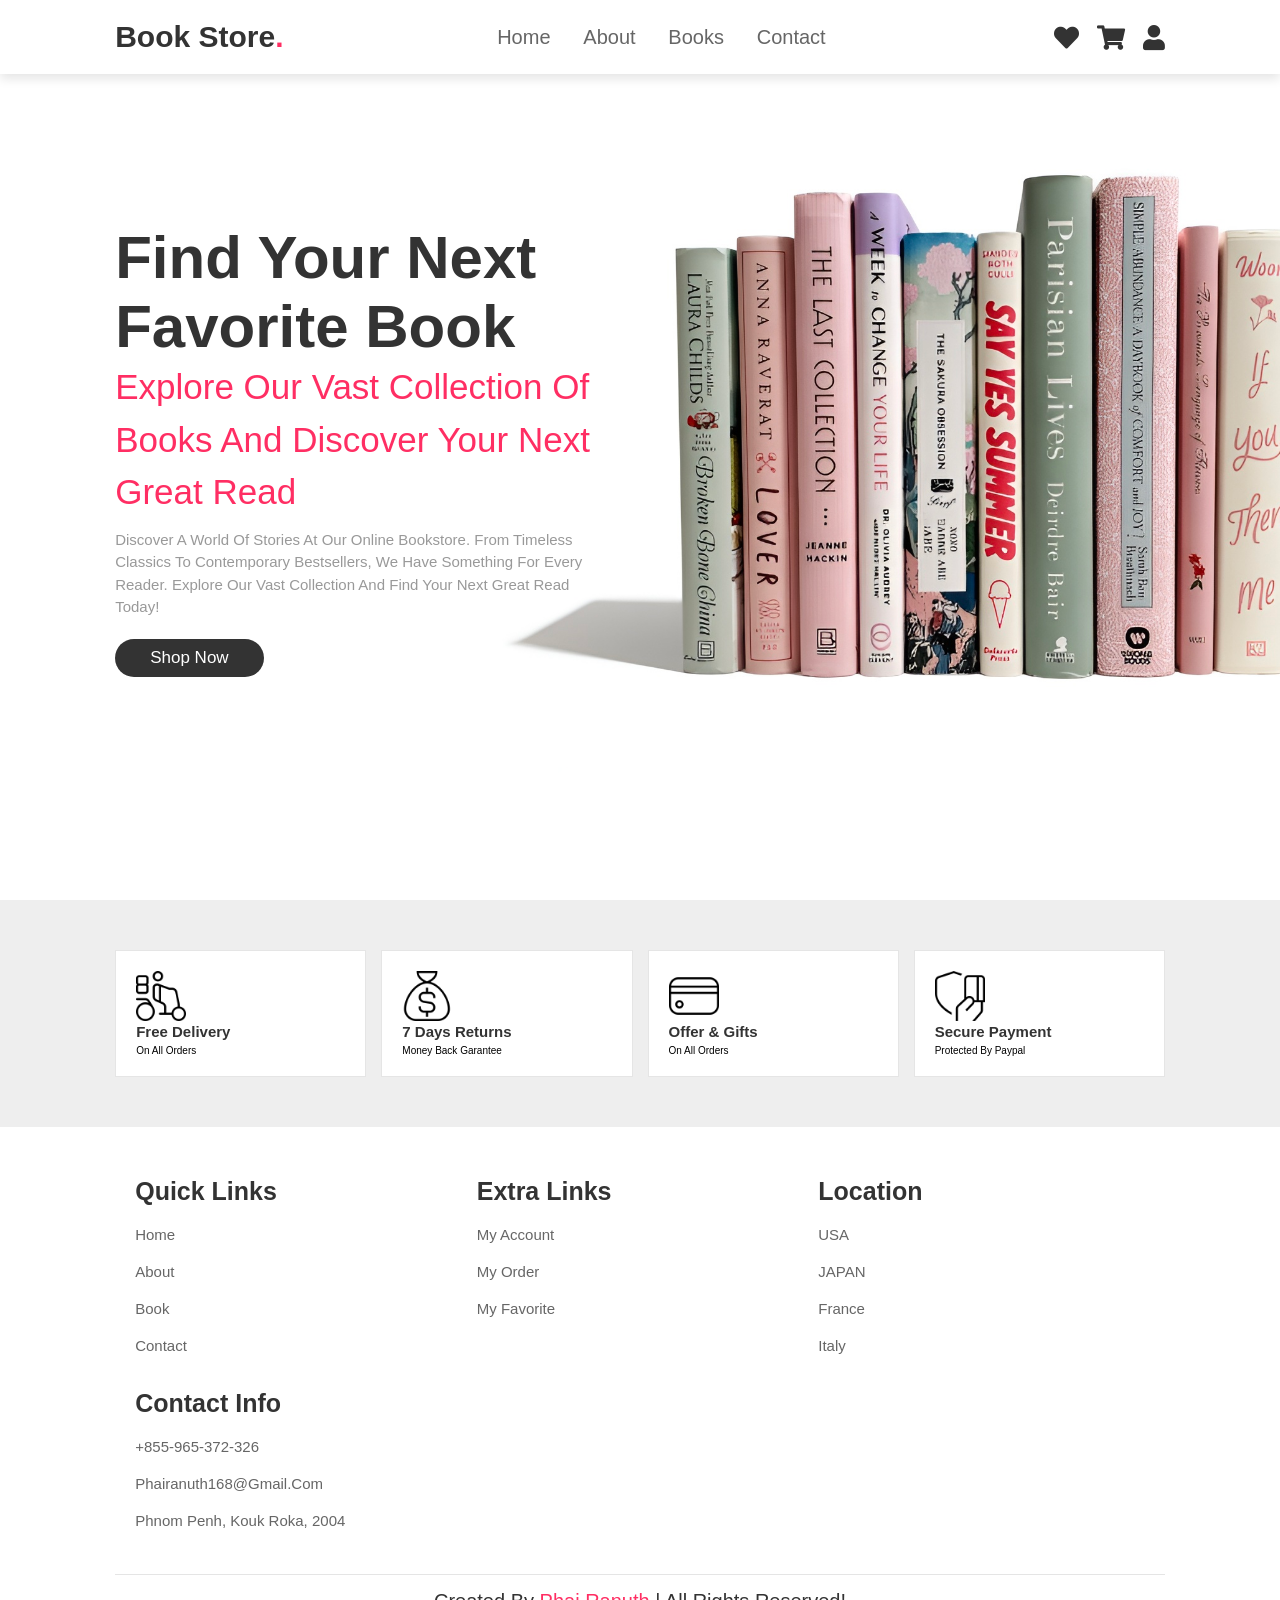
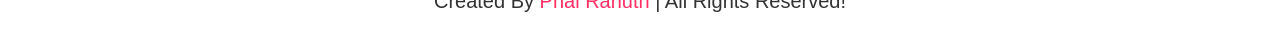
<file: index.html>
<!DOCTYPE html>
<html lang="en">
  <head>
    <meta charset="UTF-8" />
    <meta name="viewport" content="width=device-width, initial-scale=1.0" />
    <title>book Store</title>

    <link
      rel="stylesheet"
      href="https://cdnjs.cloudflare.com/ajax/libs/font-awesome/5.15.3/css/all.min.css"
    />
    <link rel="stylesheet" href="style.css" />
    <link rel="stylesheet" href="book.html" />
  </head>
  <body>
    <header>
      <input type="checkbox" name="" id="toggler" />
      <label for="toggler" class="fas fa-bars"></label>
      <a href="#" class="logo">Book Store<span>.</span></a>
      <nav class="navbar">
        <a href="#home">Home</a>
        <a href="about.html">about</a>
        <a href="#products">books</a>
        <a href="contact.html">contact</a>
      </nav>

      <div class="icons">
        <a href="#" class="fas fa-heart"></a>
        <a href="#" class="fas fa-shopping-cart"></a>
        <a href="#" class="fas fa-user"></a>
      </div>
    </header>
    <!-- home section start -->
    <section class="home" id="home">
      <div class="content">
        <h3>Find Your Next Favorite Book</h3>
        <span
          >Explore our vast collection of books and discover your next great
          read</span
        >
        <p>
          Discover a world of stories at our online bookstore. From timeless
          classics to contemporary bestsellers, we have something for every
          reader. Explore our vast collection and find your next great read
          today!
        </p>
        <a href="#books" class="btn">Shop Now</a>
      </div>
    </section>

    <section class="icons-container">
      <div class="icons">
        <img src="image/icons-1.png" alt="" />
        <div class="info">
          <h3>free delivery</h3>
          <span>on all orders</span>
        </div>
      </div>

      <div class="icons">
        <img src="image/icons-2.png" alt="" />
        <div class="info">
          <h3>7 days returns</h3>
          <span>money back garantee</span>
        </div>
      </div>

      <div class="icons">
        <img src="image/icons-3.png" alt="" />
        <div class="info">
          <h3>offer & gifts</h3>
          <span>on all orders</span>
        </div>
      </div>

      <div class="icons">
        <img src="image/icons-4.png" alt="" />
        <div class="info">
          <h3>secure payment</h3>
          <span>protected by paypal</span>
        </div>
      </div>
    </section>

    <section class="footer">
      <div class="box-container">
        <div class="box">
          <h3>quick Links</h3>
          <a href="home.html">home</a>
          <a href="about.html">about</a>
          <a href="book.html">book</a>
          <a href="contact.html">contact</a>
        </div>

        <div class="box">
          <h3>extra Links</h3>
          <a href="#">my account</a>
          <a href="#">my order</a>
          <a href="#">my favorite</a>
        </div>

        <div class="box">
          <h3>location</h3>
          <a href="#">USA</a>
          <a href="#">JAPAN</a>
          <a href="#">France</a>
          <a href="#">Italy</a>
        </div>

        <div class="box">
          <h3>contact info</h3>
          <a href="#">+855-965-372-326</a>
          <a href="#">phairanuth168@gmail.com</a>
          <a href="#">Phnom Penh, Kouk Roka, 2004</a>
        </div>
      </div>

      <div class="credit">
        created by <span>Phai Ranuth</span> | all rights reserved!
      </div>
    </section>
  </body>
</html>
</file>
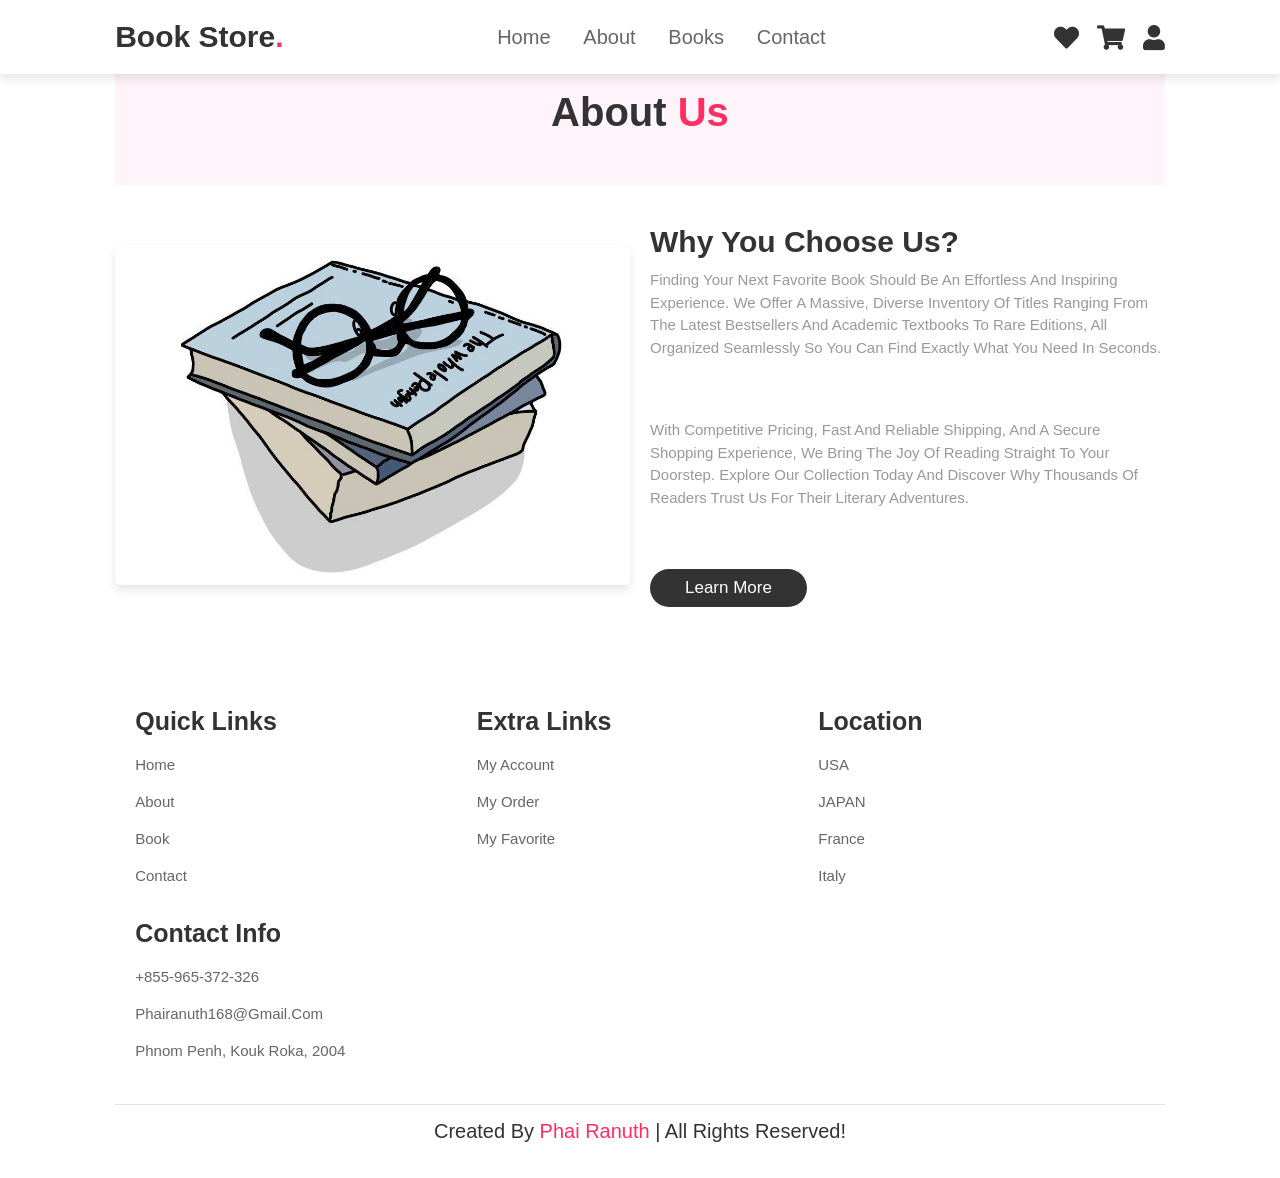
<file: about.html>
<!DOCTYPE html>
<html lang="en">
  <head>
    <meta charset="UTF-8" />
    <meta name="viewport" content="width=device-width, initial-scale=1.0" />
    <title>book Store</title>

    <link
      rel="stylesheet"
      href="https://cdnjs.cloudflare.com/ajax/libs/font-awesome/5.15.3/css/all.min.css"
    />
    <link rel="stylesheet" href="style.css" />
    <link rel="stylesheet" href="about.css">
  </head>
  <body>
    <header>
      <input type="checkbox" name="" id="toggler" />
      <label for="toggler" class="fas fa-bars"></label>
      <a href="#" class="logo">Book Store<span>.</span></a>
      <nav class="navbar">
        <a href="home.html">Home</a>
        <a href="about.html">about</a>
        <a href="book.html">books</a>
        <a href="contact.html">contact</a>
      </nav>

      <div class="icons">
        <a href="#" class="fas fa-heart"></a>
        <a href="#" class="fas fa-shopping-cart"></a>
        <a href="#" class="fas fa-user"></a>
      </div>
    </header>
 

    <section class="about" id="about">

      <h1 class="heading"> about <span>us</span> </h1>
      <div class="row">
      <div class="image-container">
        <img src="image/aboutbook.jpg" alt="" />
        
      </div>

      <div class="content">
        <h3>why you choose us?</h3>
        <p>Finding your next favorite book should be an effortless and inspiring experience. We offer a massive, diverse inventory of titles ranging from the latest bestsellers and academic textbooks to rare editions, all organized seamlessly so you can find exactly what you need in seconds.</p>
        <p>With competitive pricing, fast and reliable shipping, and a secure shopping experience, we bring the joy of reading straight to your doorstep. Explore our collection today and discover why thousands of readers trust us for their literary adventures.</p>
        <a href="#" class="btn">learn more</a>
      </div>

    </section>

    <section class="footer">

      <div class="box-container">

        <div class="box">
          <h3>quick Links</h3>
          <a href="home.html">home</a>
          <a href="about.html">about</a>
          <a href="book.html">book</a>
          <a href="contact.html">contact</a>
        </div>

        <div class="box">
          <h3>extra Links</h3>
          <a href="#">my account</a>
          <a href="#">my order</a>
          <a href="#">my favorite</a>
        </div>

        <div class="box">
          <h3>location</h3>
          <a href="#">USA</a>
          <a href="#">JAPAN</a>
          <a href="#">France</a>
          <a href="#">Italy</a>
        </div>

        <div class="box">
          <h3>contact info</h3>
          <a href="#">+855-965-372-326</a>
          <a href="#">phairanuth168@gmail.com</a>
          <a href="#">Phnom Penh, Kouk Roka, 2004</a>
          
        </div>

      </div>

      <div class="credit"> created by <span>Phai Ranuth</span> | all rights reserved! </div>

    </section>

    


  </body>
</html>
</file>
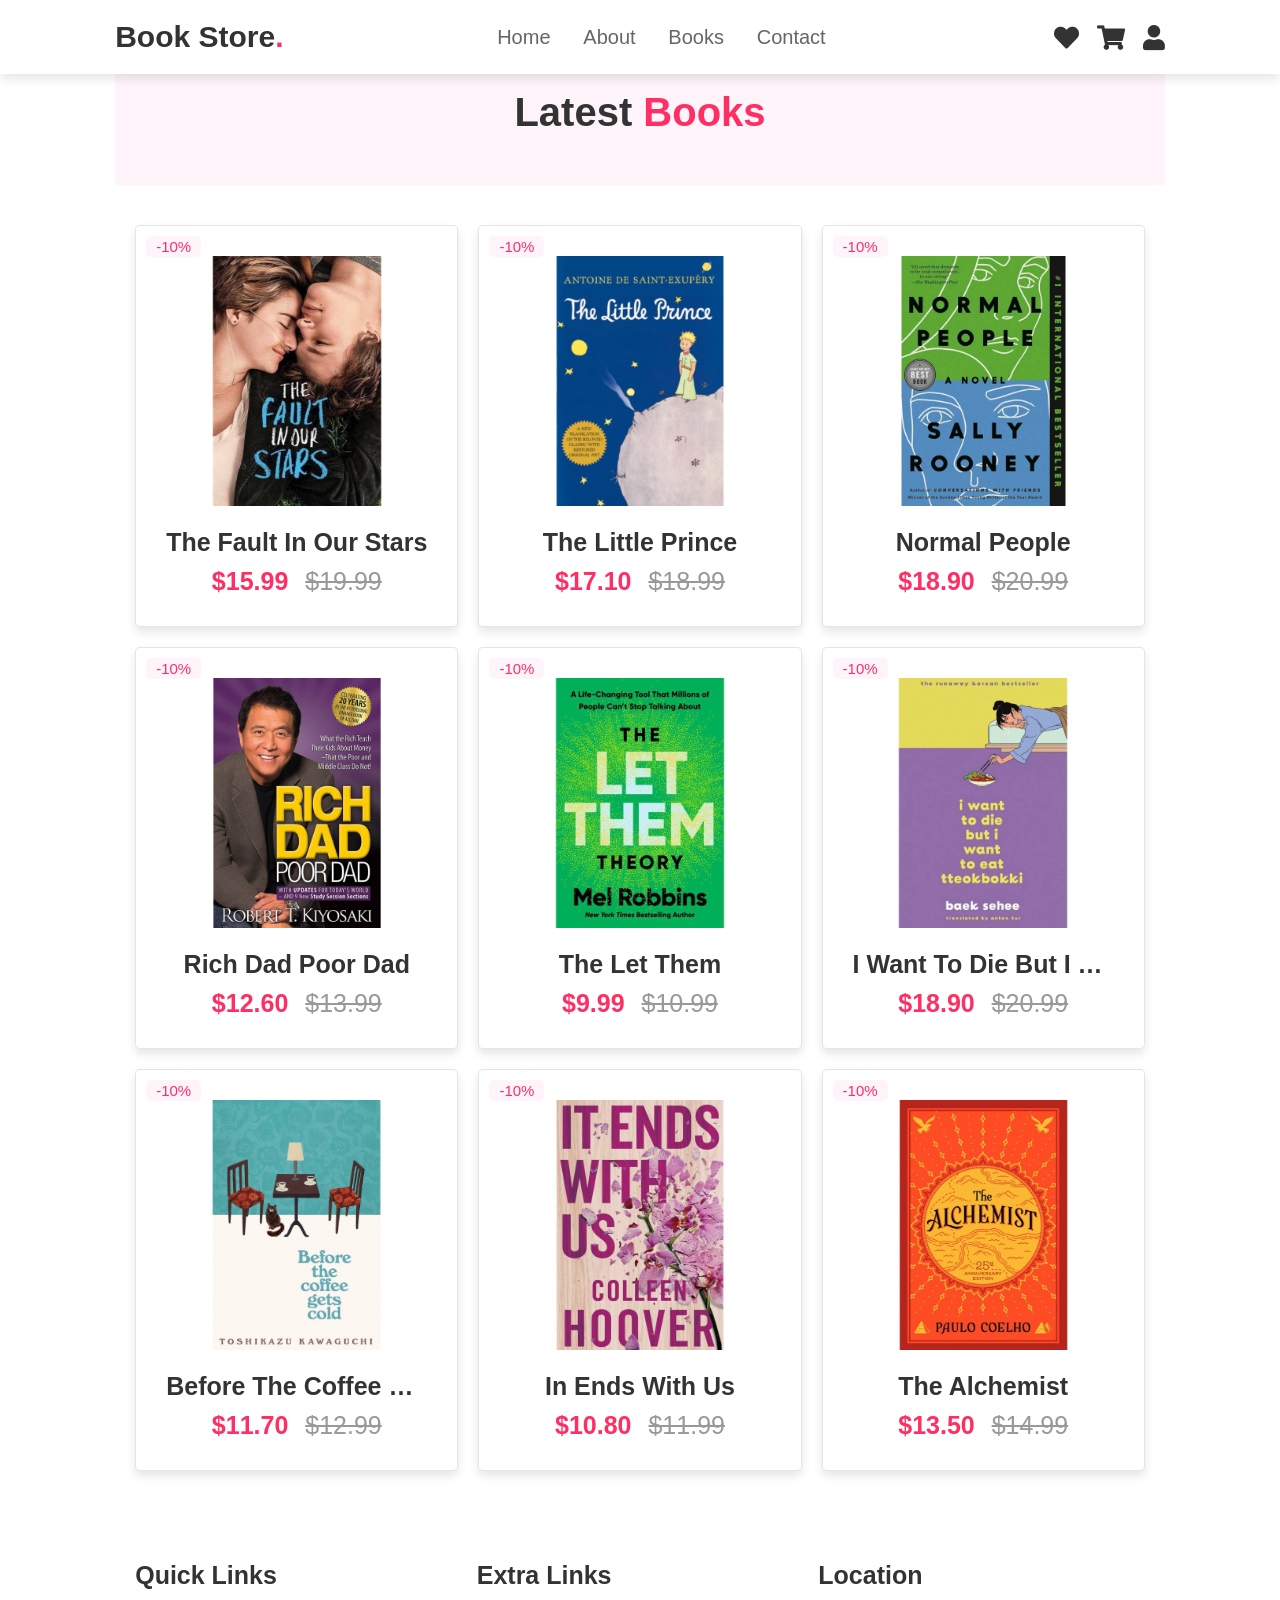
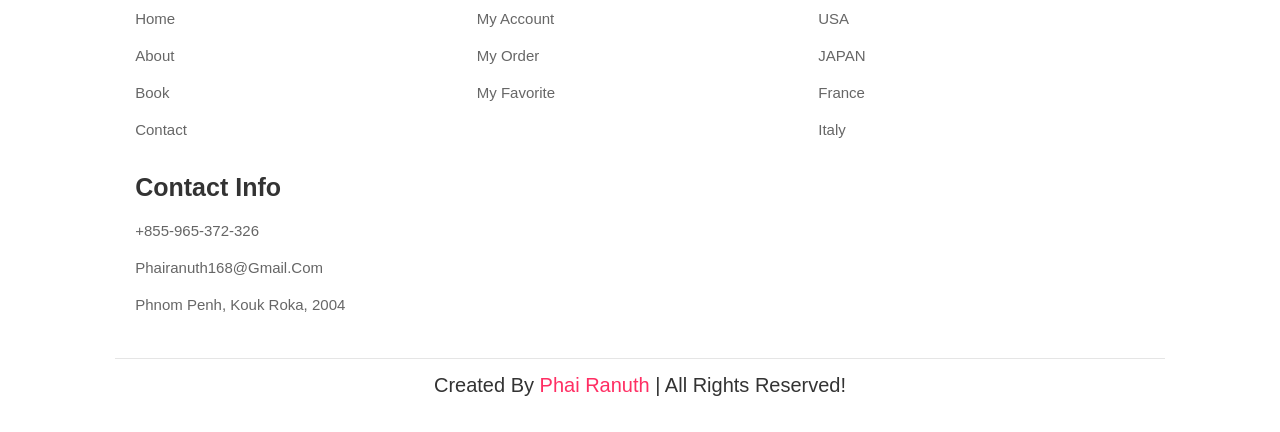
<file: book.html>
<!DOCTYPE html>
<html lang="en">
  <head>
    <meta charset="UTF-8" />
    <meta name="viewport" content="width=device-width, initial-scale=1.0" />
    <title>book Store</title>

    <link
      rel="stylesheet"
      href="https://cdnjs.cloudflare.com/ajax/libs/font-awesome/5.15.3/css/all.min.css"
    />
    <link rel="stylesheet" href="style.css" />
    <link rel="stylesheet" href="book.css" />
  </head>
  <body>
    <header>
      <input type="checkbox" name="" id="toggler" />
      <label for="toggler" class="fas fa-bars"></label>
      <a href="#" class="logo">Book Store<span>.</span></a>
      <nav class="navbar">
        <a href="home.html">Home</a>
        <a href="about.html">about</a>
        <a href="book.html">books</a>
        <a href="contact.html">contact</a>
      </nav>

      <div class="icons">
        <a href="#" class="fas fa-heart"></a>
        <a href="#" class="fas fa-shopping-cart"></a>
        <a href="#" class="fas fa-user"></a>
      </div>
    </header>

    <section class="products" id="products">
      <h1 class="heading">latest <span>books</span></h1>

      <div class="box-container">
        <div class="box">
          <span class="discount">-10%</span>
          <div class="image">
            <img src="image/book1.jpg" />
            <div class="icons">
              <a href="#" class="fas fa-heart"></a>
              <a href="#" class="fas fa-btn">add to cart</a>
              <a href="#" class="fas fa-share"></a>
            </div>
          </div>
          <div class="content">
            <h3>The Fault In Our Stars</h3>
            <div class="price">$15.99 <span>$19.99</span></div>
          </div>
        </div>

        <div class="box">
          <span class="discount">-10%</span>
          <div class="image">
            <img src="image/book2.1.jpg" />
            <div class="icons">
              <a href="#" class="fas fa-heart"></a>
              <a href="#" class="fas fa-btn">add to cart</a>
              <a href="#" class="fas fa-share"></a>
            </div>
          </div>
          <div class="content">
            <h3>The Little Prince</h3>
            <div class="price">$17.10 <span>$18.99</span></div>
          </div>
        </div>

        <div class="box">
          <span class="discount">-10%</span>
          <div class="image">
            <img src="image/book3.jpg" />
            <div class="icons">
              <a href="#" class="fas fa-heart"></a>
              <a href="#" class="fas fa-btn">add to cart</a>
              <a href="#" class="fas fa-share"></a>
            </div>
          </div>
          <div class="content">
            <h3>Normal People</h3>
            <div class="price">$18.90 <span>$20.99</span></div>
          </div>
        </div>

        <div class="box">
          <span class="discount">-10%</span>
          <div class="image">
            <img src="image/book4.jpg" />
            <div class="icons">
              <a href="#" class="fas fa-heart"></a>
              <a href="#" class="fas fa-btn">add to cart</a>
              <a href="#" class="fas fa-share"></a>
            </div>
          </div>
          <div class="content">
            <h3>Rich Dad Poor Dad</h3>
            <div class="price">$12.60 <span>$13.99</span></div>
          </div>
        </div>

        <div class="box">
          <span class="discount">-10%</span>
          <div class="image">
            <img src="image/book5.jpg" />
            <div class="icons">
              <a href="#" class="fas fa-heart"></a>
              <a href="#" class="fas fa-btn">add to cart</a>
              <a href="#" class="fas fa-share"></a>
            </div>
          </div>
          <div class="content">
            <h3>The Let Them</h3>
            <div class="price">$9.99 <span>$10.99</span></div>
          </div>
        </div>

        <div class="box">
          <span class="discount">-10%</span>
          <div class="image">
            <img src="image/book6.jpg" />
            <div class="icons">
              <a href="#" class="fas fa-heart"></a>
              <a href="#" class="fas fa-btn">add to cart</a>
              <a href="#" class="fas fa-share"></a>
            </div>
          </div>
          <div class="content">
            <h3>i want to die but i want to eat tteokbokki</h3>
            <div class="price">$18.90 <span>$20.99</span></div>
          </div>
        </div>

        <div class="box">
          <span class="discount">-10%</span>
          <div class="image">
            <img src="image/book7.jpg" />
            <div class="icons">
              <a href="#" class="fas fa-heart"></a>
              <a href="#" class="fas fa-btn">add to cart</a>
              <a href="#" class="fas fa-share"></a>
            </div>
          </div>
          <div class="content">
            <h3>Before the coffee get cold</h3>
            <div class="price">$11.70 <span>$12.99</span></div>
          </div>
        </div>

        <div class="box">
          <span class="discount">-10%</span>
          <div class="image">
            <img src="image/book8.jpg" />
            <div class="icons">
              <a href="#" class="fas fa-heart"></a>
              <a href="#" class="fas fa-btn">add to cart</a>
              <a href="#" class="fas fa-share"></a>
            </div>
          </div>
          <div class="content">
            <h3>In Ends With Us</h3>
            <div class="price">$10.80 <span>$11.99</span></div>
          </div>
        </div>

        <div class="box">
          <span class="discount">-10%</span>
          <div class="image">
            <img src="image/book9.jpg" />
            <div class="icons">
              <a href="#" class="fas fa-heart"></a>
              <a href="#" class="fas fa-btn">add to cart</a>
              <a href="#" class="fas fa-share"></a>
            </div>
          </div>
          <div class="content">
            <h3>The Alchemist</h3>
            <div class="price">$13.50 <span>$14.99</span></div>
          </div>
        </div>
      </div>
    </section>

    <section class="footer">
      <div class="box-container">
        <div class="box">
          <h3>quick Links</h3>
          <a href="home.html">home</a>
          <a href="about.html">about</a>
          <a href="book.html">book</a>
          <a href="contact.html">contact</a>
        </div>

        <div class="box">
          <h3>extra Links</h3>
          <a href="#">my account</a>
          <a href="#">my order</a>
          <a href="#">my favorite</a>
        </div>

        <div class="box">
          <h3>location</h3>
          <a href="#">USA</a>
          <a href="#">JAPAN</a>
          <a href="#">France</a>
          <a href="#">Italy</a>
        </div>

        <div class="box">
          <h3>contact info</h3>
          <a href="#">+855-965-372-326</a>
          <a href="#">phairanuth168@gmail.com</a>
          <a href="#">Phnom Penh, Kouk Roka, 2004</a>
        </div>
      </div>

      <div class="credit">
        created by <span>Phai Ranuth</span> | all rights reserved!
      </div>
    </section>
  </body>
</html>
</file>
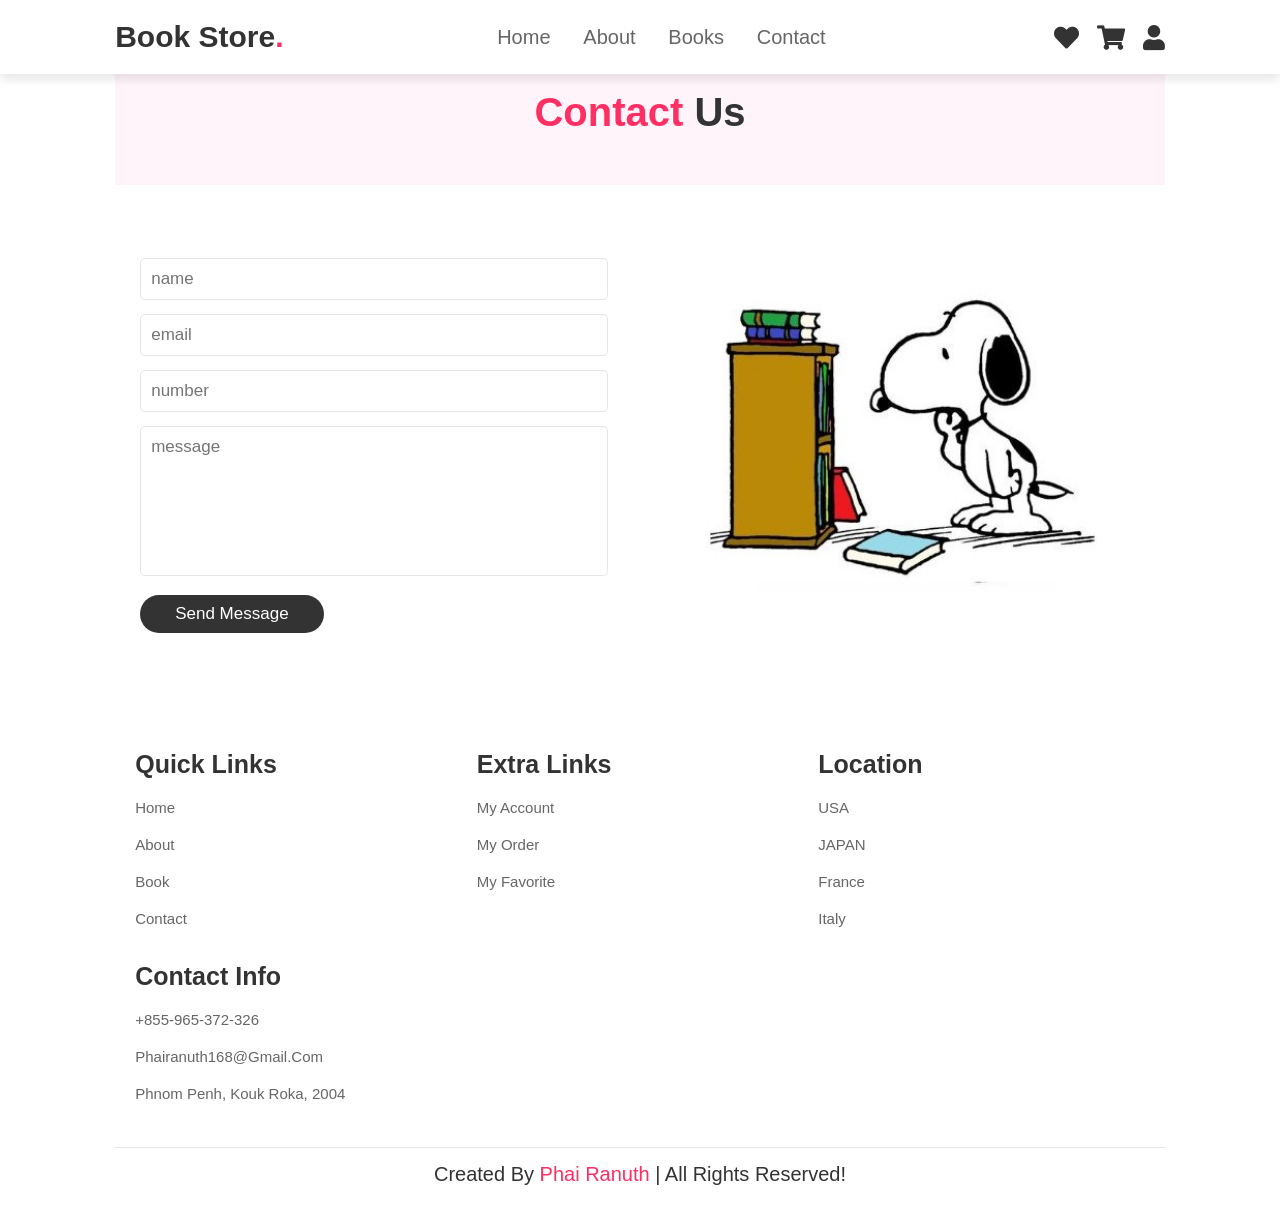
<file: contact.html>
<!DOCTYPE html>
<html lang="en">
  <head>
    <meta charset="UTF-8" />
    <meta name="viewport" content="width=device-width, initial-scale=1.0" />
    <title>book Store</title>

    <link
      rel="stylesheet"
      href="https://cdnjs.cloudflare.com/ajax/libs/font-awesome/5.15.3/css/all.min.css"
    />
    <link rel="stylesheet" href="style.css" />
    <link rel="stylesheet" href="contact.css" />
  </head>
  <body>
    <header>
      <input type="checkbox" name="" id="toggler" />
      <label for="toggler" class="fas fa-bars"></label>
      <a href="#" class="logo">Book Store<span>.</span></a>
      <nav class="navbar">
        <a href="home.html">Home</a>
        <a href="about.html">about</a>
        <a href="book.html">books</a>
        <a href="contact.html">contact</a>
      </nav>

      <div class="icons">
        <a href="#" class="fas fa-heart"></a>
        <a href="#" class="fas fa-shopping-cart"></a>
        <a href="#" class="fas fa-user"></a>
      </div>
    </header>
    <section class="contact" id="contact">
      <h1 class="heading"><span> contact </span> us</h1>

      <div class="row">
        <form action="">
          <input type="text" placeholder="name" class="box" />
          <input type="email" placeholder="email" class="box" />
          <input type="number" placeholder="number" class="box" />
          <textarea
            name=""
            class="box"
            placeholder="message"
            id=""
            cols="30"
            rows="10"
          ></textarea>
          <input type="submit" value="send message" class="btn" />
        </form>

        <div class="image">
          <img src="image/snoopy.jpg" alt="" />
        </div>
      </div>
    </section>

    <section class="footer">
      <div class="box-container">
        <div class="box">
          <h3>quick Links</h3>
          <a href="home.html">home</a>
          <a href="about.html">about</a>
          <a href="book.html">book</a>
          <a href="contact.html">contact</a>
        </div>

        <div class="box">
          <h3>extra Links</h3>
          <a href="#">my account</a>
          <a href="#">my order</a>
          <a href="#">my favorite</a>
        </div>

        <div class="box">
          <h3>location</h3>
          <a href="#">USA</a>
          <a href="#">JAPAN</a>
          <a href="#">France</a>
          <a href="#">Italy</a>
        </div>

        <div class="box">
          <h3>contact info</h3>
          <a href="#">+855-965-372-326</a>
          <a href="#">phairanuth168@gmail.com</a>
          <a href="#">Phnom Penh, Kouk Roka, 2004</a>
        </div>
      </div>

      <div class="credit">
        created by <span>Phai Ranuth</span> | all rights reserved!
      </div>
    </section>
  </body>
</html>
</file>
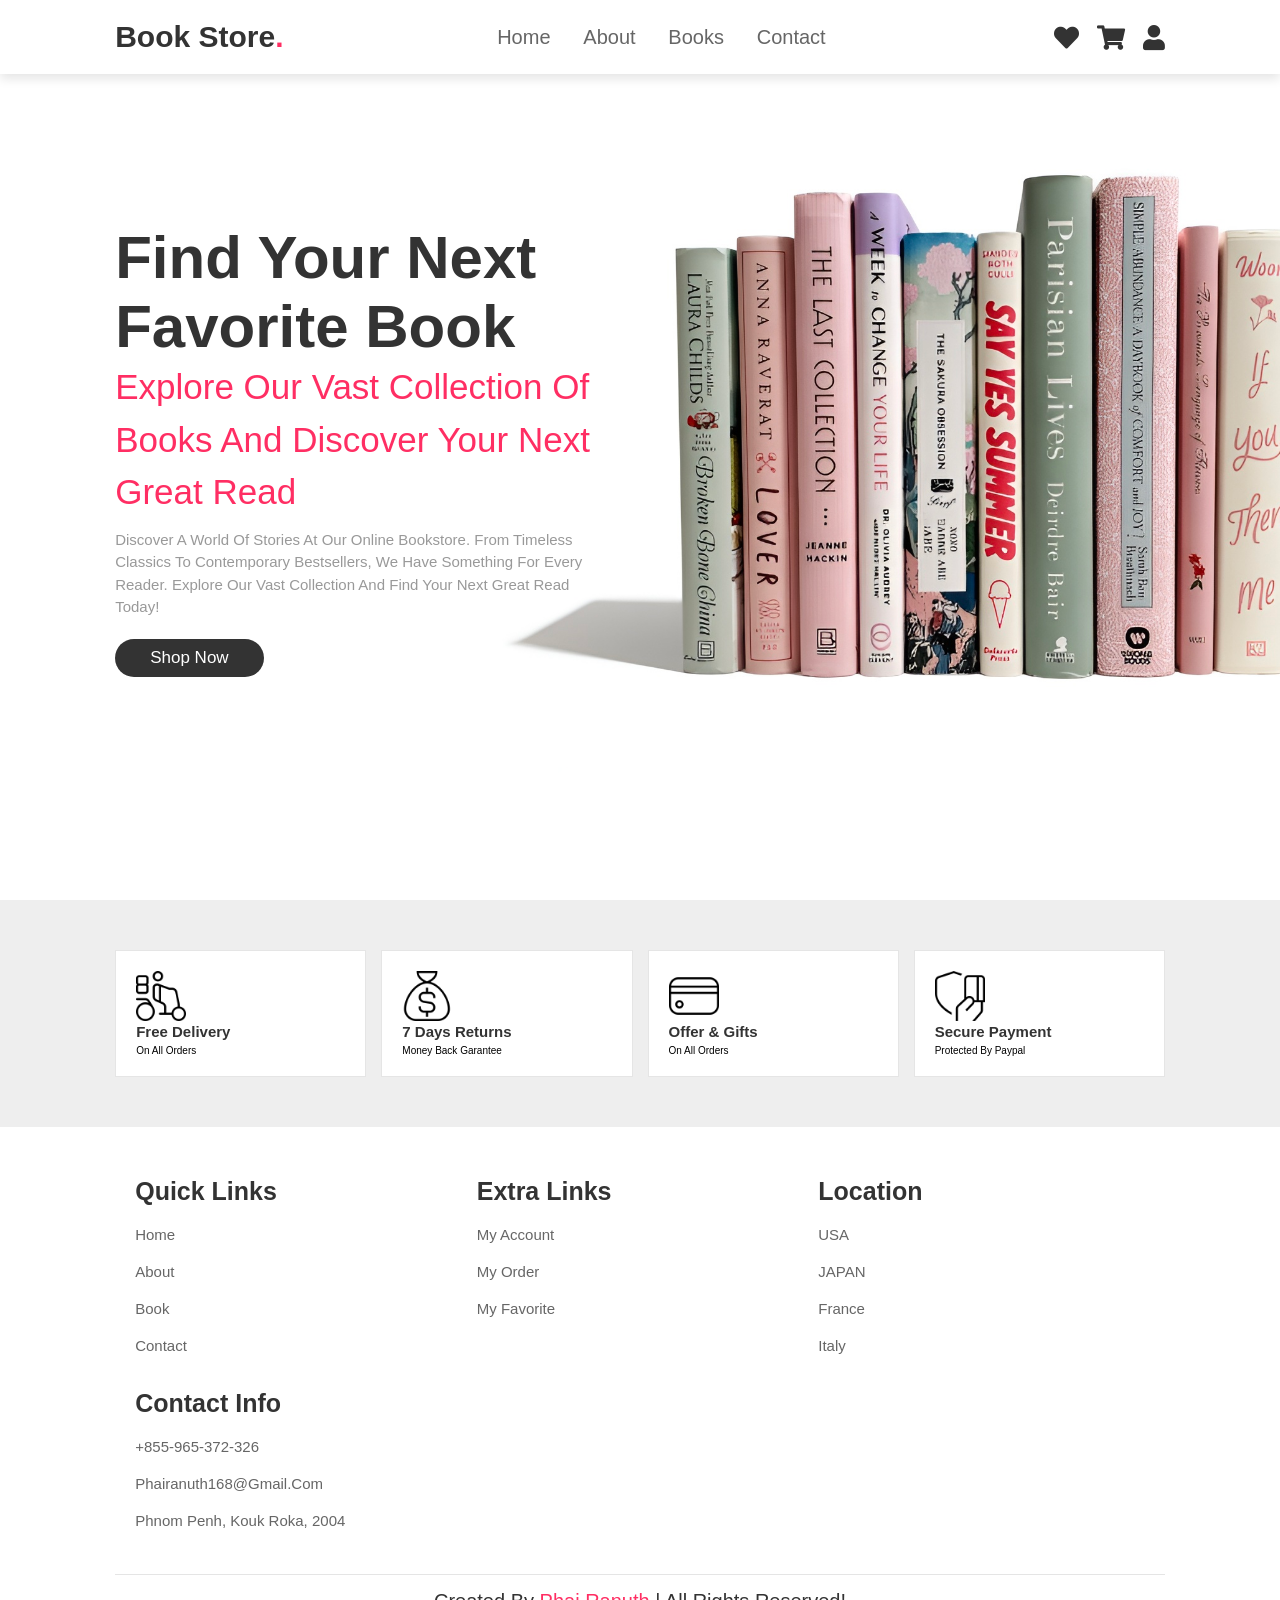
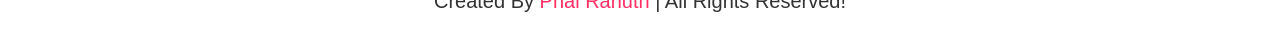
<file: home.html>
<!DOCTYPE html>
<html lang="en">
  <head>
    <meta charset="UTF-8" />
    <meta name="viewport" content="width=device-width, initial-scale=1.0" />
    <title>book Store</title>

    <link
      rel="stylesheet"
      href="https://cdnjs.cloudflare.com/ajax/libs/font-awesome/5.15.3/css/all.min.css"
    />
    <link rel="stylesheet" href="style.css" />
    <link rel="stylesheet" href="home.css" />
  </head>
  <body>
    <header>
      <input type="checkbox" name="" id="toggler" />
      <label for="toggler" class="fas fa-bars"></label>
      <a href="#" class="logo">Book Store<span>.</span></a>
      <nav class="navbar">
        <a href="home.html">Home</a>
        <a href="about.html">about</a>
        <a href="book.html">books</a>
        <a href="contact.html">contact</a>
      </nav>

      <div class="icons">
        <a href="#" class="fas fa-heart"></a>
        <a href="#" class="fas fa-shopping-cart"></a>
        <a href="#" class="fas fa-user"></a>
      </div>
    </header>
    <!-- home section start -->
    <section class="home" id="home">
      <div class="content">
        <h3>Find Your Next Favorite Book</h3>
        <span
          >Explore our vast collection of books and discover your next great
          read</span
        >
        <p>
          Discover a world of stories at our online bookstore. From timeless
          classics to contemporary bestsellers, we have something for every
          reader. Explore our vast collection and find your next great read
          today!
        </p>
        <a href="#books" class="btn">Shop Now</a>
      </div>
    </section>

    <section class="icons-container">
      <div class="icons">
        <img src="image/icons-1.png" alt="" />
        <div class="info">
          <h3>free delivery</h3>
          <span>on all orders</span>
        </div>
      </div>

      <div class="icons">
        <img src="image/icons-2.png" alt="" />
        <div class="info">
          <h3>7 days returns</h3>
          <span>money back garantee</span>
        </div>
      </div>

      <div class="icons">
        <img src="image/icons-3.png" alt="" />
        <div class="info">
          <h3>offer & gifts</h3>
          <span>on all orders</span>
        </div>
      </div>

      <div class="icons">
        <img src="image/icons-4.png" alt="" />
        <div class="info">
          <h3>secure payment</h3>
          <span>protected by paypal</span>
        </div>
      </div>
    </section>

    <section class="footer">
      <div class="box-container">
        <div class="box">
          <h3>quick Links</h3>
          <a href="home.html">home</a>
          <a href="about.html">about</a>
          <a href="book.html">book</a>
          <a href="contact.html">contact</a>
        </div>

        <div class="box">
          <h3>extra Links</h3>
          <a href="#">my account</a>
          <a href="#">my order</a>
          <a href="#">my favorite</a>
        </div>

        <div class="box">
          <h3>location</h3>
          <a href="#">USA</a>
          <a href="#">JAPAN</a>
          <a href="#">France</a>
          <a href="#">Italy</a>
        </div>

        <div class="box">
          <h3>contact info</h3>
          <a href="#">+855-965-372-326</a>
          <a href="#">phairanuth168@gmail.com</a>
          <a href="#">Phnom Penh, Kouk Roka, 2004</a>
        </div>
      </div>

      <div class="credit">
        created by <span>Phai Ranuth</span> | all rights reserved!
      </div>
    </section>
  </body>
</html>
</file>
<file: style.css>
:root {
  --pink: #ff2e63;
}

* {
  margin: 0;
  padding: 0;
  box-sizing: border-box;
  font-family: Verdana, Geneva, Tahoma, sans-serif;
  outline: none;
  border: none;
  text-decoration: none;
  text-transform: capitalize;
  transition: 0.2s linear;
}

html {
  font-size: 62.5%;
  scroll-behavior: smooth;
  scroll-padding-top: 6rem;
  overflow-x: hidden;
}

section {
  padding: 2rem 9%;
}

.heading {
  text-align: center;
  font-size: 4rem;
  color: #333;
  padding: 5rem;
  margin: 2rem 0;
  background: rgb(255, 51, 153, 0.05);
}

.heading span {
  color: #ff2e63;
}

.btn {
  display: inline-block;
  margin-top: 1rem;
  border-radius: 5rem;
  background: #333;
  color: #fff;
  padding: 0.9rem 3.5rem;
  cursor: pointer;
  font-size: 1.7rem;
}

.btn:hover {
  background: #ff2e63;
}

header {
  position: fixed;
  top: 0;
  left: 0;
  width: 100%;
  background: #fff;
  padding: 2rem 9%;
  display: flex;
  align-items: center;
  justify-content: space-between;
  z-index: 1000;
  box-shadow: 0 0.5rem 1rem rgba(0, 0, 0, 0.1);
}

header .logo {
  font-size: 3rem;
  color: #333;
  font-weight: bolder;
}

header .logo span {
  color: var(--pink);
}

header .navbar a {
  font-size: 2rem;
  padding: 0 1.5rem;
  color: #666;
}
header .navbar a:hover {
  color: var(--pink);
}

header .icons a {
  font-size: 2.5rem;
  color: #333;
  margin-left: 1.5rem;
}
header .icons a:hover {
  color: var(--pink);
}

header #toggler {
  display: none;
}

header .fa-bars {
  display: none;
  font-size: 3rem;
  color: #333;
  border-radius: 0.5rem;
  padding: 0.5rem 1.5rem;
  cursor: pointer;
  border: 0.1rem solid rgba(0, 0, 0, 0.1);
}

.home {
  display: flex;
  align-items: center;
  min-height: 100vh;
  background: url("image/r1.JPG") no-repeat;
  background-size: cover;
  background-position: center;
}

.home .content {
  max-width: 50rem;
}

.home .content h3 {
  font-size: 6rem;
  color: #333;
  white-space: normal;
  overflow: visible;
  text-overflow: unset;
}

.home .content span {
  font-size: 3.5rem;
  color: var(--pink);
  padding: 1rem 0;
  line-height: 1.5;
}
.home .content p {
  font-size: 1.5rem;
  color: #999;
  padding: 1rem 0;
  padding: 1rem 0;
  line-height: 1.5;
}

.about .row {
  display: flex;
  align-items: center;
  gap: 2rem;
  flex-wrap: wrap;
  padding: 2rem 0;
  padding-bottom: 3rem;
}

.about .row .image-container {
  flex: 1 1 40rem;
  position: relative;
}

.about .row .image-container img {
  width: 100%;
  border-radius: 1.5rem solid #fff;
  border-radius: 0.5rem;
  box-shadow: 0 0.5rem 1rem rgba(0, 0, 0, 0.1);
  height: 100%;
  object-fit: cover;
}

.about .row .content p {
  font-size: 1.5rem;
  color: #999;
  padding: 5rem 0;
  padding-top: 1rem;
  line-height: 1.5;
}

.about .row .content h3 {
  font-size: 3rem;
  color: #333;
}

.about .row .content {
  flex: 1 1 40rem;
}

.icons-container {
  background: #eee;
  display: flex;
  flex-wrap: wrap;
  gap: 1.5rem;
  padding-top: 5rem;
  padding-bottom: 5rem;
}

.icons-container .icons {
  background: #fff;
  border: 0.1rem solid rgb(0, 0, 0, 0.1);
  padding: 2rem;
  align-items: center;
  flex: 1 1 25rem;
}

.icons-container .icons img {
  height: 5rem;
  margin-right: 2rem;
}

.icons-container .icons h3 {
  font-size: 1.5rem;
  color: #333;
  padding-bottom: 0.5rem;
}

icons-container .icons span {
  font-size: 1.3rem;
  color: #555;
}

.contact .row {
  display: flex;
  flex-wrap: wrap;
  gap: 1.5rem;
  align-items: center;
}

.contact .row form {
  flex: 1 1 40rem;
  padding: 2rem 2.5rem;
  box-shadow: 0 0.5rem 1.5rem rgb(0, 0, 0, 0, 0.1);
  border: 0.1rem solid rgb(0, 0, 0, 0, 0.1);
  background: #fff;
  border: 0.5rem;
}

.contact .row .image {
  flex: 1 1 40rem;
}

.contact .row .image img {
  width: 100%;
}

.contact .row form .box {
  padding: 1rem;
  font-size: 1.7rem;
  color: #333;
  text-transform: none;
  border: 0.1rem solid rgb(0, 0, 0, 0.1);
  border-radius: 0.5rem;
  margin: 0.7rem 0;
  width: 100%;
}

.contact .row form .box:focus {
  border-color: var(--pink);
}

.contact .row form textarea {
  height: 15rem;
  resize: none;
}

/*books section*/

/* --- Container & Grid Layout --- */
.box-container {
  display: grid;
  /* Automatically adjusts columns based on available width (min 30rem, max equal split) */
  grid-template-columns: repeat(auto-fit, minmax(30rem, 1fr));
  gap: 2rem; /* Using rem to match your spacing system */
  padding: 2rem;
}

.products .box-container .box {
  position: relative;
  box-shadow: 0 0.5rem 1rem rgba(0, 0, 0, 0.1);
  border-radius: 0.5rem;
  border: 0.1rem solid rgba(0, 0, 0, 0.1);
  background: #fff;
  padding: 10px;
  overflow: hidden; /* Prevents zoomed images/icons from spilling out */
}

/* --- Image & Hover Effects --- */
.products .box-container .box .image {
  position: relative;
  text-align: center;
  padding-top: 2rem;
  overflow: hidden;
}

.products .box-container .box .image img {
  height: 25rem;
  width: 100%;
  object-fit: contain; /* Ensures the product image doesn't distort */
  transition: transform 0.3s ease; /* Smooth transition for the hover effect */
}

/* Target the actual image for scaling, rather than the container, to keep icons intact */
.products .box-container .box:hover .image img {
  transform: scale(1.05);
}

/* --- Absolute Positioned Elements --- */
.products .box-container .box .discount {
  position: absolute;
  top: 1rem;
  left: 1rem;
  font-size: 1.5rem;
  color: var(--pink);
  background: rgba(255, 51, 153, 0.05);
  z-index: 10; /* Increased to stay above images */
  border-radius: 0.5rem;
  padding: 0.2rem 1rem;
}

.products .box-container .box .image .icons {
  position: absolute;
  bottom: -7rem;
  left: 0;
  right: 0;
  display: flex;
  z-index: 10;
  transition: bottom 0.3s ease;
}

.products .box-container .box:hover .image .icons {
  bottom: 0;
}

.products .box-container .box .image .icons a {
  height: 5rem;
  line-height: 5rem;
  font-size: 2rem;
  width: 50%;
  background: var(--pink);
  color: #fff;
  text-decoration: none;
}

.products .box-container .box .image .icons .cart-btn {
  border-left: 0.1rem solid #fff7;
  border-right: 0.1rem solid #fff7;
  width: 100%;
}

.products .box-container .box .image .icons a:hover {
  background: #333;
}

/* --- Content Styling --- */
.products .box-container .box .content {
  padding: 2rem;
  text-align: center;
}

.products .box-container .box .content h3 {
  font-size: 2.5rem;
  color: #333;
}

.products .box-container .box .content .price {
  font-size: 2.5rem;
  color: var(--pink);
  font-weight: bolder;
  padding-top: 1rem;
}

.products .box-container .box .content .price span {
  font-size: 2.5rem;
  color: #999;
  font-weight: lighter;
  text-decoration: line-through;
  margin-left: 1rem;
}

h3 {
  white-space: nowrap;
  overflow: hidden;
  text-overflow: ellipsis;
}

.footer .box-container {
  display: flex;
  flex-wrap: wrap;
  gap: 1.5rem;
}

.footer .box-container .box {
  flex: 1 1 25rem;
}

.footer .box-container .box h3 {
  font-size: 2.5rem;
  color: #333;
  padding: 1rem 0;
}

.footer .box-container .box a {
  display: block;
  font-size: 1.5rem;
  color: #666;
  padding: 1rem 0;
}

.footer .box-container .box a:hover {
  color: var(--pink);
  text-decoration: underline;
}

.footer .credit {
  text-align: center;
  padding: 1.5rem;
  font-size: 2rem;
  color: #333;
  margin-top: 1.5rem;
  padding-top: 1.5rem;
  border-top: 0.1rem solid rgba(0, 0, 0, 0.1);
}

.footer .credit span {
  color: var(--pink);
}

/* --- Mobile Fine-Tuning (Optional) --- */
@media (max-width: 450px) {
  html {
    font-size: 50%; /* Scales down rem-based sizing globally for small screens */
  }
  .box-container {
    grid-template-columns: 1fr; /* Forces single column on tiny screens if needed */
  }
}

@media (max-width: 991px) {
  html {
    font-size: 55%;
  }

  header {
    padding: 2rem;
  }

  section {
    padding: 2rem;
  }

  .home {
    background-position: left;
  }
}
@media (max-width: 768px) {
  header .fa-bars {
    display: block;
  }
  header .navbar {
    position: absolute;
    top: 100%;
    left: 0;
    right: 0;
    background: #eee;
    border-top: 0.1rem solid rgba(0, 0, 0, 0.1);
    clip-path: polygon(0 0, 100% 0, 100% 0, 0 0);
  }

  header #toggler:checked ~ .navbar {
    clip-path: polygon(0 0, 100% 0, 100% 100%, 0 100%);
  }

  header .navbar a {
    display: block;
    margin: 1.5rem;
    padding: 1.5rem;
    background: #fff;
    text-align: center;
    border-bottom: 0.1rem solid rgba(0, 0, 0, 0.1);
  }
   .home .content h3 {
    font-size: 4rem;
    line-height: 1.2;
  }

  .home .content span {
    font-size: 2.5rem;
  }
}

@media (max-width: 450px) {
  html {
    font-size: 50%;
  }
  .heading {
    font-size: 3rem;
  }
}
</file>
<file: about.css>
.about .row {
  display: flex;
  align-items: center;
  gap: 2rem;
  flex-wrap: wrap;
  padding: 2rem 0;
  padding-bottom: 3rem;
}

.about .row .image-container {
  flex: 1 1 40rem;
  position: relative;
}

.about .row .image-container img {
  width: 100%;
  border-radius: 1.5rem solid #fff;
  border-radius: 0.5rem;
  box-shadow: 0 0.5rem 1rem rgba(0, 0, 0, 0.1);
  height: 100%;
  object-fit: cover;
}

.about .row .content p {
  font-size: 1.5rem;
  color: #999;
  padding: 5rem 0;
  padding-top: 1rem;
  line-height: 1.5;
}

.about .row .content {
  flex: 1 1 40rem;
}

.about .row .content h3 {
  font-size: 3rem;
  color: #333;
}

.icons-container {
  background: #eee;
  display: flex;
  flex-wrap: wrap;
  gap: 1.5rem;
  padding-top: 5rem;
  padding-bottom: 5rem;
}

.icons-container .icons {
  background: #fff;
  border: 0.1rem solid rgb(0, 0, 0, 0.1);
  padding: 2rem;
  align-items: center;
  flex: 1 1 25rem;
}

.icons-container .icons img {
  height: 5rem;
  margin-right: 2rem;
}

.icons-container .icons h3 {
  font-size: 1.5rem;
  color: #333;
  padding-bottom: 0.5rem;
}

icons-container .icons span {
  font-size: 1.3rem;
  color: #555;
}
</file>
<file: book.css>
/*books section*/

/* --- Container & Grid Layout --- */
.box-container {
  display: grid;
  /* Automatically adjusts columns based on available width (min 30rem, max equal split) */
  grid-template-columns: repeat(auto-fit, minmax(30rem, 1fr));
  gap: 2rem; /* Using rem to match your spacing system */
  padding: 2rem;
}

.products .box-container .box {
  position: relative;
  box-shadow: 0 0.5rem 1rem rgba(0, 0, 0, 0.1);
  border-radius: 0.5rem;
  border: 0.1rem solid rgba(0, 0, 0, 0.1);
  background: #fff;
  padding: 10px;
  overflow: hidden; /* Prevents zoomed images/icons from spilling out */
}

/* --- Image & Hover Effects --- */
.products .box-container .box .image {
  position: relative;
  text-align: center;
  padding-top: 2rem;
  overflow: hidden;
}

.products .box-container .box .image img {
  height: 25rem;
  width: 100%;
  object-fit: contain; /* Ensures the product image doesn't distort */
  transition: transform 0.3s ease; /* Smooth transition for the hover effect */
}

/* Target the actual image for scaling, rather than the container, to keep icons intact */
.products .box-container .box:hover .image img {
  transform: scale(1.05);
}

/* --- Absolute Positioned Elements --- */
.products .box-container .box .discount {
  position: absolute;
  top: 1rem;
  left: 1rem;
  font-size: 1.5rem;
  color: var(--pink);
  background: rgba(255, 51, 153, 0.05);
  z-index: 10; /* Increased to stay above images */
  border-radius: 0.5rem;
  padding: 0.2rem 1rem;
}

.products .box-container .box .image .icons {
  position: absolute;
  bottom: -7rem;
  left: 0;
  right: 0;
  display: flex;
  z-index: 10;
  transition: bottom 0.3s ease;
}

.products .box-container .box:hover .image .icons {
  bottom: 0;
}

.products .box-container .box .image .icons a {
  height: 5rem;
  line-height: 5rem;
  font-size: 2rem;
  width: 50%;
  background: var(--pink);
  color: #fff;
  text-decoration: none;
}

.products .box-container .box .image .icons .cart-btn {
  border-left: 0.1rem solid #fff7;
  border-right: 0.1rem solid #fff7;
  width: 100%;
}

.products .box-container .box .image .icons a:hover {
  background: #333;
}

/* --- Content Styling --- */
.products .box-container .box .content {
  padding: 2rem;
  text-align: center;
}

.products .box-container .box .content h3 {
  font-size: 2.5rem;
  color: #333;
}

.products .box-container .box .content .price {
  font-size: 2.5rem;
  color: var(--pink);
  font-weight: bolder;
  padding-top: 1rem;
}

.products .box-container .box .content .price span {
  font-size: 2.5rem;
  color: #999;
  font-weight: lighter;
  text-decoration: line-through;
  margin-left: 1rem;
}

h3 {
  white-space: nowrap;
  overflow: hidden;
  text-overflow: ellipsis;
}
</file>
<file: contact.css>
.contact .row {
  display: flex;
  flex-wrap: wrap;
  gap: 1.5rem;
  align-items: center;
}

.contact .row form {
  flex: 1 1 40rem;
  padding: 2rem 2.5rem;
  box-shadow: 0 0.5rem 1.5rem rgb(0, 0, 0, 0, 0.1);
  border: 0.1rem solid rgb(0, 0, 0, 0, 0.1);
  background: #fff;
  border: 0.5rem;
}

.contact .row .image {
  flex: 1 1 40rem;
}

.contact .row .image img {
  width: 100%;
}

.contact .row form .box {
  padding: 1rem;
  font-size: 1.7rem;
  color: #333;
  text-transform: none;
  border: 0.1rem solid rgb(0, 0, 0, 0.1);
  border-radius: 0.5rem;
  margin: 0.7rem 0;
  width: 100%;
}

.contact .row form .box:focus {
  border-color: var(--pink);
}

.contact .row form textarea {
  height: 15rem;
  resize: none;
}
</file>
<file: home.css>
.home {
  display: flex;
  align-items: center;
  min-height: 100vh;
  background: url("image/r1.JPG") no-repeat;
  background-size: cover;
  background-position: center;
}

.home .content {
  max-width: 50rem;
}

.home .content h3 {
  font-size: 6rem;
  color: #333;
  white-space: normal;
  overflow: visible;
  text-overflow: unset;
}

.home .content span {
  font-size: 3.5rem;
  color: var(--pink);
  padding: 1rem 0;
  line-height: 1.5;
}
.home .content p {
  font-size: 1.5rem;
  color: #999;
  padding: 1rem 0;
  padding: 1rem 0;
  line-height: 1.5;
}
</file>
